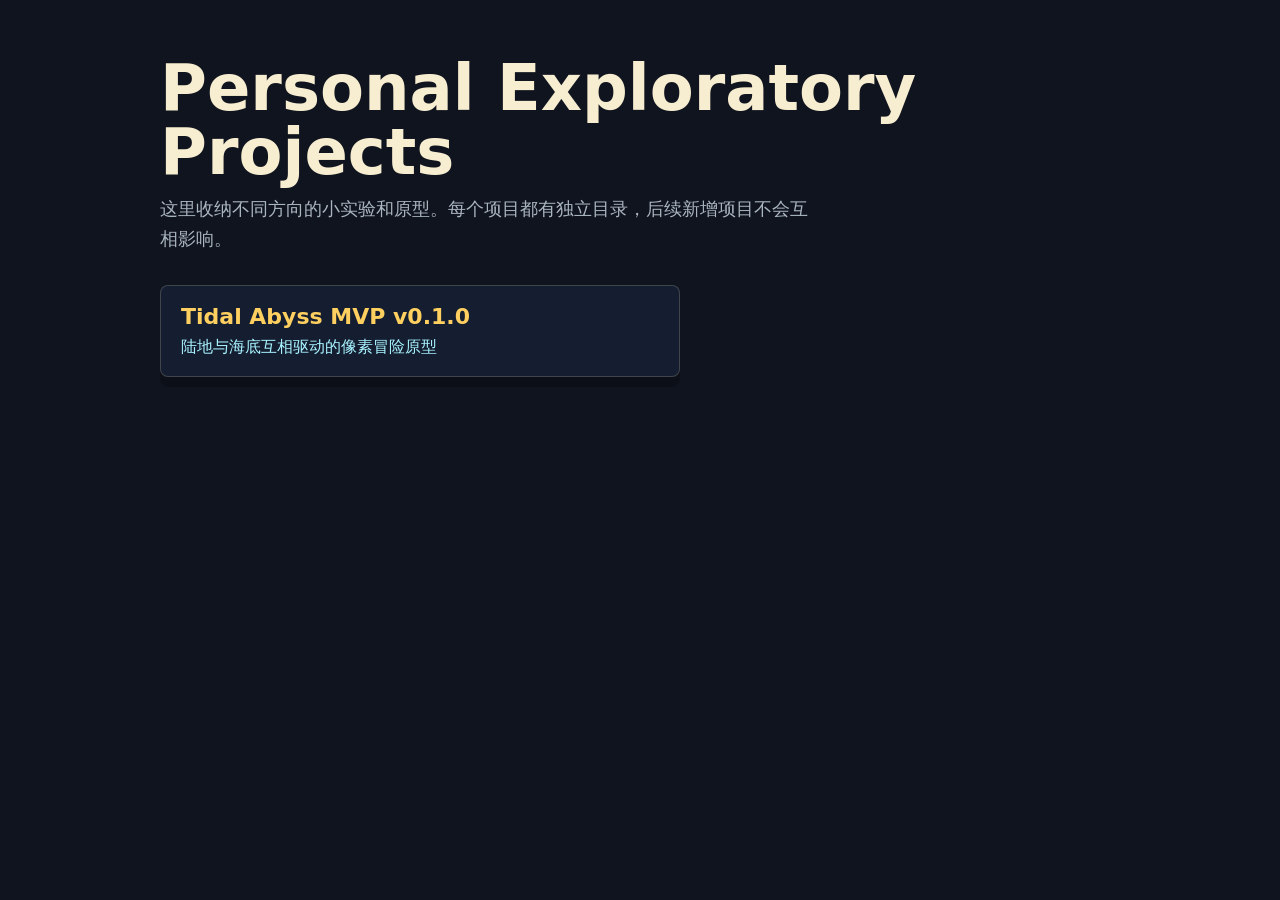
<file: tidal-abyss-mvp-v0.1.0/index.html>
<!doctype html>
<html lang="zh-CN">
  <head>
    <meta charset="UTF-8" />
    <meta name="viewport" content="width=device-width, initial-scale=1.0" />
    <title>Personal Exploratory Projects</title>
    <style>
      :root {
        color-scheme: dark;
        font-family: ui-sans-serif, system-ui, -apple-system, BlinkMacSystemFont, "Segoe UI", sans-serif;
        background: #10141f;
        color: #f7edd0;
      }

      * {
        box-sizing: border-box;
      }

      body {
        min-height: 100vh;
        margin: 0;
        background: #10141f;
      }

      main {
        width: min(960px, calc(100% - 32px));
        margin: 0 auto;
        padding: 56px 0;
      }

      h1 {
        margin: 0 0 10px;
        font-size: clamp(32px, 7vw, 64px);
        line-height: 1;
        letter-spacing: 0;
      }

      p {
        max-width: 660px;
        margin: 0 0 32px;
        color: #a9b5bf;
        font-size: 18px;
        line-height: 1.65;
      }

      a {
        display: grid;
        gap: 8px;
        max-width: 520px;
        padding: 18px 20px;
        border: 1px solid rgba(255, 240, 194, 0.18);
        border-radius: 8px;
        color: inherit;
        text-decoration: none;
        background: #151e31;
        box-shadow: 0 10px 0 rgba(0, 0, 0, 0.24);
      }

      a:hover,
      a:focus-visible {
        border-color: #ffd05f;
        outline: none;
      }

      b {
        color: #ffd05f;
        font-size: 22px;
      }

      span {
        color: #a8f3ff;
      }
    </style>
  </head>
  <body>
    <main>
      <h1>Personal Exploratory Projects</h1>
      <p>这里收纳不同方向的小实验和原型。每个项目都有独立目录，后续新增项目不会互相影响。</p>
      <a href="projects/tidal-abyss-mvp-v0.1.0/">
        <b>Tidal Abyss MVP v0.1.0</b>
        <span>陆地与海底互相驱动的像素冒险原型</span>
      </a>
    </main>
  </body>
</html>
</file>
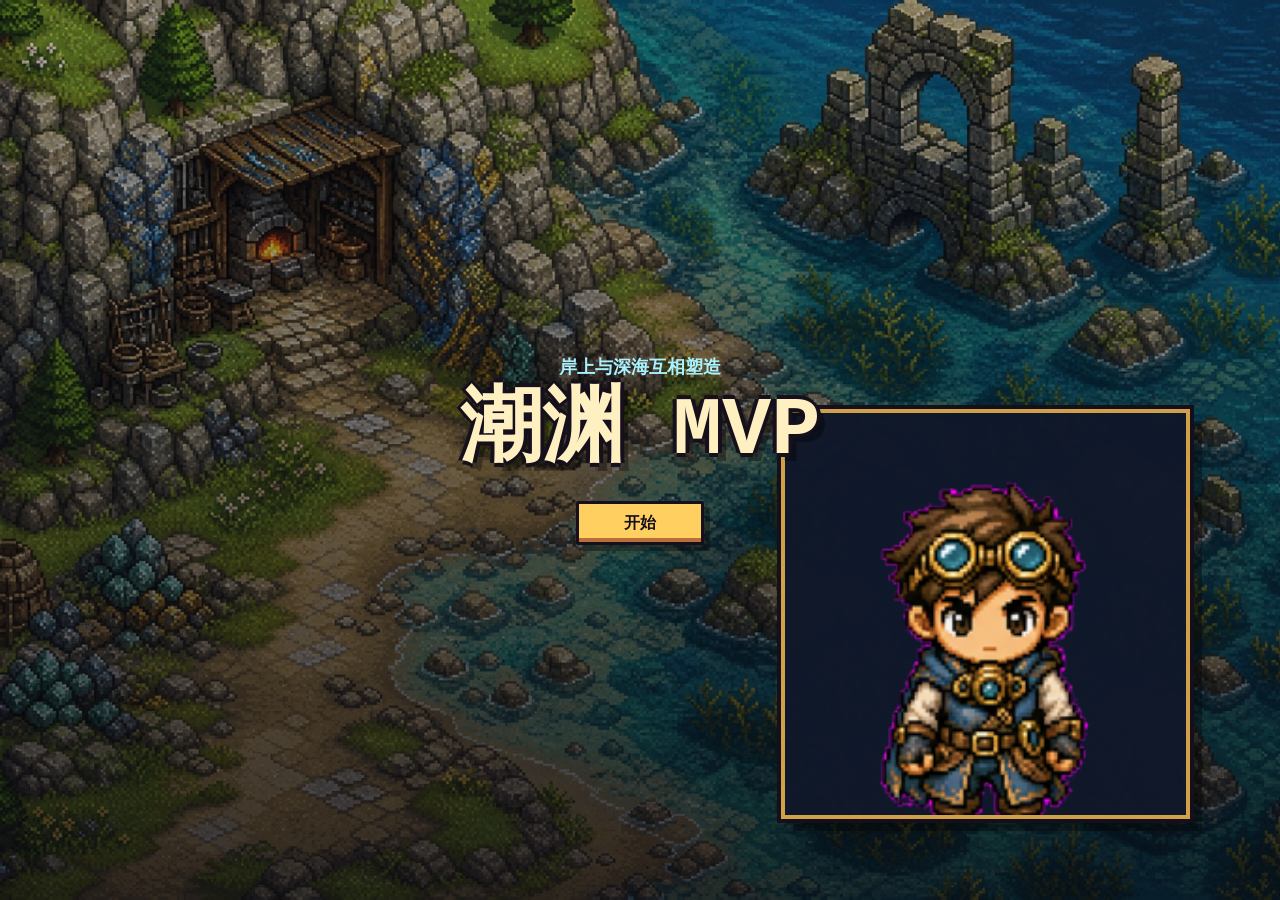
<file: tidal-abyss-mvp-v0.1.0/projects/tidal-abyss-mvp-v0.1.0/index.html>
<!doctype html>
<html lang="zh-CN">
  <head>
    <meta charset="UTF-8" />
    <meta name="viewport" content="width=device-width, initial-scale=1.0" />
    <title>潮渊：岸与深海 MVP</title>
    <link rel="stylesheet" href="styles.css" />
  </head>
  <body>
    <main class="game-shell" id="gameShell">
      <canvas id="game" aria-label="潮渊：岸与深海 MVP"></canvas>

      <section class="hud" aria-label="游戏状态">
        <div class="topbar">
          <div class="hero-portrait">
            <img src="assets/tidal-abyss-mvp-v0.1.0-hero-sheet.png" alt="" />
          </div>
          <div class="brand">
            <span class="brand-mark"></span>
            <span>潮渊</span>
          </div>
          <div class="region-pill" id="regionLabel">岸上</div>
          <div class="objective" id="objectiveLabel">采集陆矿与浅海藻类</div>
        </div>

        <div class="meters">
          <div class="meter">
            <span>氧气</span>
            <i id="oxygenFill"></i>
          </div>
          <div class="meter hazard">
            <span>深压/寒流</span>
            <i id="hazardFill"></i>
          </div>
        </div>

        <div class="message" id="messageBox">潮声很近。</div>
      </section>

      <section class="start-overlay" id="startOverlay">
        <div class="start-character" aria-hidden="true"></div>
        <div class="title-lockup">
          <p>岸上与深海互相塑造</p>
          <h1>潮渊 MVP</h1>
          <button id="startButton" type="button">开始</button>
        </div>
      </section>

      <section class="end-overlay hidden" id="endOverlay">
        <div class="title-lockup">
          <p id="endKicker">黑石门开启</p>
          <h1 id="endTitle">陆海回路完成</h1>
          <button id="restartButton" type="button">重来</button>
        </div>
      </section>
    </main>

    <script src="game.js"></script>
  </body>
</html>
</file>
<file: tidal-abyss-mvp-v0.1.0/projects/tidal-abyss-mvp-v0.1.0/styles.css>
:root {
  color-scheme: dark;
  font-family: "Courier New", ui-monospace, Menlo, Monaco, Consolas, monospace;
  background: #11141d;
  color: #fff0c2;
}

* {
  box-sizing: border-box;
}

html,
body {
  width: 100%;
  height: 100%;
  margin: 0;
  overflow: hidden;
}

button {
  font: inherit;
}

img,
canvas {
  image-rendering: pixelated;
  image-rendering: crisp-edges;
}

.game-shell {
  position: relative;
  display: grid;
  grid-template-rows: minmax(0, 1fr) auto;
  width: 100vw;
  height: 100vh;
  min-width: 320px;
  min-height: 520px;
  overflow: hidden;
  background: #11141d;
}

.game-shell:not(.game-active) {
  grid-template-rows: minmax(0, 1fr);
}

#game {
  display: block;
  grid-row: 1;
  width: 100%;
  height: 100%;
  min-height: 0;
}

.hud {
  position: relative;
  z-index: 2;
  grid-row: 2;
  display: grid;
  grid-template-columns: minmax(260px, 1fr) minmax(240px, 320px) minmax(240px, 360px);
  gap: 8px;
  padding: 8px;
  pointer-events: auto;
  background: #0b0e18;
  box-shadow: 0 -4px 0 #15101b;
}

.game-shell:not(.game-active) .hud {
  display: none;
}

.topbar,
.meters,
.message {
  border: 1px solid rgba(244, 230, 187, 0.18);
  border-radius: 2px;
  background: rgba(27, 31, 44, 0.86);
  box-shadow:
    0 0 0 2px rgba(25, 16, 26, 0.95),
    0 8px 0 rgba(0, 0, 0, 0.28);
  backdrop-filter: none;
}

.topbar {
  grid-column: 1;
  grid-row: 1;
  display: grid;
  grid-template-columns: auto auto auto;
  align-items: center;
  gap: 12px;
  min-height: 46px;
  padding: 8px 12px;
}

.hero-portrait {
  width: 42px;
  height: 42px;
  overflow: hidden;
  border: 2px solid #d5a34a;
  border-radius: 2px;
  background: #ff00ff;
  box-shadow: inset 0 0 0 2px #1a1421;
}

.hero-portrait img {
  width: 100%;
  height: 100%;
  width: 190px;
  height: 126px;
  object-fit: none;
  object-position: 7% 8%;
  transform: scale(0.54);
  transform-origin: 0 0;
}

.brand,
.region-pill {
  display: inline-flex;
  align-items: center;
  gap: 9px;
  min-height: 30px;
  color: #fff0c2;
  font-size: 14px;
  font-weight: 900;
  letter-spacing: 0;
}

.brand-mark {
  width: 19px;
  height: 19px;
  border: 2px solid #d5a34a;
  border-radius: 2px;
  background:
    linear-gradient(90deg, transparent 42%, #d5a34a 42%, #d5a34a 58%, transparent 58%),
    linear-gradient(0deg, transparent 42%, #d5a34a 42%, #d5a34a 58%, transparent 58%),
    #286b7a;
  box-shadow: 0 0 0 2px #15101b;
}

.region-pill {
  justify-content: center;
  min-width: 74px;
  padding: 0 10px;
  border: 2px solid #3fa6b6;
  border-radius: 2px;
  color: #a8f3ff;
  background: #143848;
}

.objective {
  grid-column: 1 / -1;
  min-width: 0;
  overflow: hidden;
  color: #fff0c2;
  font-size: 14px;
  font-weight: 750;
  text-align: left;
  text-overflow: ellipsis;
  white-space: nowrap;
}

.meters {
  grid-column: 2;
  grid-row: 1;
  display: grid;
  gap: 8px;
  padding: 10px;
}

.meter {
  position: relative;
  height: 18px;
  overflow: hidden;
  border: 2px solid #2b2332;
  border-radius: 2px;
  background: #0b1322;
}

.meter span {
  position: absolute;
  z-index: 1;
  left: 9px;
  top: 50%;
  transform: translateY(-50%);
  color: #fff0c2;
  font-size: 11px;
  font-weight: 900;
  letter-spacing: 0;
}

.meter i {
  display: block;
  width: 100%;
  height: 100%;
  transform-origin: left center;
  background: linear-gradient(90deg, #3fa6b6, #8ac65a);
  transition: transform 120ms linear;
}

.meter.hazard i {
  background: linear-gradient(90deg, #d5a34a, #c14d4d);
}

.message {
  grid-column: 3;
  grid-row: 1;
  min-height: 46px;
  padding: 12px;
  color: #fff0c2;
  font-size: 14px;
  font-weight: 760;
}

.start-overlay,
.end-overlay {
  position: absolute;
  inset: 0;
  z-index: 4;
  display: grid;
  place-items: center;
  padding: 28px;
  background:
    linear-gradient(180deg, rgba(10, 15, 24, 0.28), rgba(8, 8, 15, 0.76)),
    url("assets/tidal-abyss-mvp-v0.1.0-shore-map.jpg") center / cover;
  backdrop-filter: none;
}

.end-overlay {
  background:
    linear-gradient(180deg, rgba(8, 14, 28, 0.22), rgba(2, 7, 16, 0.74)),
    url("assets/tidal-abyss-mvp-v0.1.0-abyss-map.jpg") center / cover;
}

.hidden {
  display: none;
}

.start-character {
  position: absolute;
  right: max(28px, 7vw);
  bottom: max(28px, 9vh);
  width: min(32vw, 420px);
  aspect-ratio: 1;
  border: 4px solid #d5a34a;
  background:
    url("assets/tidal-abyss-mvp-v0.1.0-hero-sheet.png") 2% 0% / 360% auto no-repeat,
    #10182a;
  box-shadow:
    0 0 0 4px #15101b,
    12px 12px 0 rgba(0, 0, 0, 0.34);
  opacity: 0.98;
  pointer-events: none;
}

.title-lockup {
  position: relative;
  z-index: 1;
  width: min(720px, 92vw);
  text-align: center;
}

.title-lockup p {
  margin: 0 0 12px;
  color: #a8f3ff;
  font-size: 18px;
  font-weight: 900;
  letter-spacing: 0;
}

.title-lockup h1 {
  margin: 0;
  color: #fff0c2;
  font-size: 82px;
  line-height: 1;
  letter-spacing: 0;
  text-shadow:
    4px 0 #15101b,
    0 4px #15101b,
    -4px 0 #15101b,
    0 -4px #15101b,
    8px 8px 0 rgba(0, 0, 0, 0.35);
}

.title-lockup button {
  min-width: 128px;
  min-height: 44px;
  margin-top: 28px;
  border: 3px solid #15101b;
  border-radius: 2px;
  background: #ffd05f;
  color: #15101b;
  font-weight: 950;
  cursor: pointer;
  box-shadow:
    6px 6px 0 rgba(0, 0, 0, 0.34),
    inset 0 -4px 0 #b96d3a;
}

.title-lockup button:focus-visible {
  outline: 3px solid #a8f3ff;
  outline-offset: 4px;
}

@media (max-width: 860px) {
  .game-shell {
    grid-template-rows: minmax(0, 1fr) auto;
  }

  .game-shell:not(.game-active) {
    grid-template-rows: minmax(0, 1fr);
  }

  .hud {
    grid-template-columns: 1fr;
    padding: 6px;
  }

  .topbar {
    grid-column: 1;
    grid-row: auto;
    grid-template-columns: auto auto;
  }

  .hero-portrait {
    display: none;
  }

  .objective {
    grid-column: 1 / -1;
    text-align: left;
    white-space: normal;
  }

  .meters,
  .message {
    grid-column: 1;
    grid-row: auto;
  }

  .title-lockup h1 {
    font-size: 48px;
  }

  .start-character {
    right: 18px;
    bottom: 26px;
    width: 176px;
    opacity: 0.42;
  }
}
</file>
